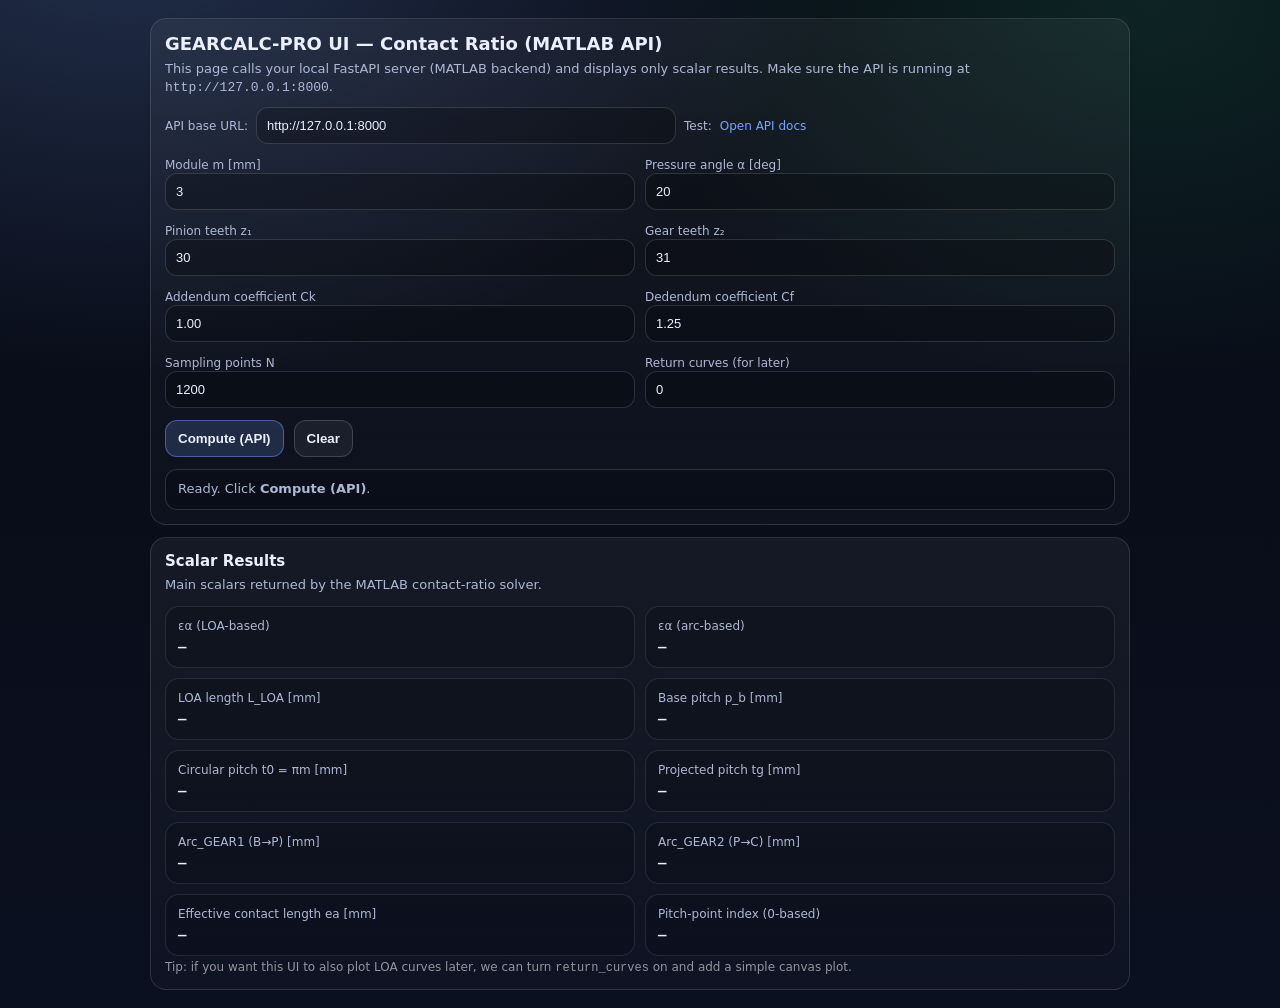
<file: index.html>
<!doctype html>
<html lang="en">
<head>
  <meta charset="utf-8" />
  <meta name="viewport" content="width=device-width,initial-scale=1" />
  <title>GEARCALC-PRO UI — Contact Ratio (MATLAB API)</title>
  <style>
    :root{
      --bg:#0b1020;
      --panel:#121b33;
      --panel2:#0f1730;
      --text:#eaf0ff;
      --muted:#aeb8d6;
      --line:rgba(255,255,255,.12);
      --ok:#3ddc97;
      --bad:#ff6b6b;
      --blue:#7aa2ff;
      --mono: ui-monospace, SFMono-Regular, Menlo, Monaco, Consolas, "Liberation Mono","Courier New", monospace;
      --sans: ui-sans-serif, system-ui, -apple-system, Segoe UI, Roboto, Helvetica, Arial;
    }
    *{box-sizing:border-box}
    body{
      margin:0;
      font-family:var(--sans);
      color:var(--text);
      background: radial-gradient(1200px 800px at 10% -10%, rgba(122,162,255,.25), transparent 60%),
                  radial-gradient(900px 650px at 90% 0%, rgba(61,220,151,.12), transparent 60%),
                  linear-gradient(180deg, #070b14, var(--bg));
      min-height:100vh;
      padding:18px;
    }
    .wrap{max-width:980px;margin:0 auto;display:flex;flex-direction:column;gap:12px}
    .card{
      background: linear-gradient(180deg, rgba(255,255,255,.05), rgba(255,255,255,.02));
      border:1px solid var(--line);
      border-radius:16px;
      padding:14px;
    }
    h1{margin:0 0 6px 0;font-size:18px;font-weight:900}
    .sub{color:var(--muted);font-size:13px;line-height:1.4}
    .grid{
      display:grid;
      grid-template-columns: 1fr 1fr;
      gap:10px;
      margin-top:10px;
    }
    @media (max-width: 800px){
      .grid{grid-template-columns:1fr}
    }
    label{font-size:12px;color:var(--muted)}
    input{
      width:100%;
      background: rgba(0,0,0,.22);
      color: var(--text);
      border:1px solid rgba(255,255,255,.14);
      border-radius:12px;
      padding:10px 10px;
      outline:none;
      font-size:13px;
    }
    input:focus{
      border-color: rgba(122,162,255,.55);
      box-shadow: 0 0 0 3px rgba(122,162,255,.18);
    }
    .row{display:flex;gap:10px;flex-wrap:wrap;align-items:center;margin-top:12px}
    .btn{
      border:1px solid rgba(255,255,255,.16);
      background: rgba(255,255,255,.06);
      color: var(--text);
      border-radius:12px;
      padding:10px 12px;
      font-weight:900;
      cursor:pointer;
    }
    .btn.primary{
      background: rgba(122,162,255,.18);
      border-color: rgba(122,162,255,.45);
    }
    .status{
      padding:10px 12px;
      border-radius:12px;
      border:1px solid rgba(255,255,255,.14);
      background: rgba(0,0,0,.18);
      color: var(--muted);
      font-size:13px;
      line-height:1.4;
      margin-top:12px;
    }
    .status.ok{border-color: rgba(61,220,151,.35); color: rgba(234,240,255,.92);}
    .status.bad{border-color: rgba(255,107,107,.45); color: rgba(234,240,255,.92);}
    .mono{font-family:var(--mono)}
    .kvs{
      display:grid;
      grid-template-columns: 1fr 1fr;
      gap:10px;
      margin-top:12px;
    }
    @media (max-width: 800px){
      .kvs{grid-template-columns:1fr}
    }
    .kv{
      background: rgba(0,0,0,.16);
      border:1px solid rgba(255,255,255,.10);
      border-radius:14px;
      padding:12px;
    }
    .kv .k{color:var(--muted);font-size:12px;margin-bottom:6px}
    .kv .v{font-family:var(--mono);font-size:14px;font-weight:800}
    .foot{color:rgba(255,255,255,.55);font-size:12px;margin-top:4px}
    .apiBox{
      margin-top:10px;
      display:flex; gap:8px; flex-wrap:wrap; align-items:center;
      color:var(--muted); font-size:12px;
    }
    .apiBox input{max-width:420px}
    a{color:var(--blue);text-decoration:none}
    a:hover{text-decoration:underline}
  </style>
</head>

<body>
<div class="wrap">

  <div class="card">
    <h1>GEARCALC-PRO UI — Contact Ratio (MATLAB API)</h1>
    <div class="sub">
      This page calls your local FastAPI server (MATLAB backend) and displays only scalar results.
      Make sure the API is running at <span class="mono">http://127.0.0.1:8000</span>.
    </div>

    <div class="apiBox">
      <span>API base URL:</span>
      <input id="apiBase" type="text" value="http://127.0.0.1:8000" />
      <span>Test:</span>
      <a href="http://127.0.0.1:8000/docs" target="_blank" rel="noreferrer">Open API docs</a>
    </div>

    <div class="grid">
      <div>
        <label>Module m [mm]</label>
        <input id="m" type="number" step="0.01" value="3">
      </div>
      <div>
        <label>Pressure angle α [deg]</label>
        <input id="alpha" type="number" step="0.01" value="20">
      </div>
      <div>
        <label>Pinion teeth z₁</label>
        <input id="z1" type="number" step="1" value="30">
      </div>
      <div>
        <label>Gear teeth z₂</label>
        <input id="z2" type="number" step="1" value="31">
      </div>
      <div>
        <label>Addendum coefficient Ck</label>
        <input id="Ck" type="number" step="0.01" value="1.00">
      </div>
      <div>
        <label>Dedendum coefficient Cf</label>
        <input id="Cf" type="number" step="0.01" value="1.25">
      </div>
      <div>
        <label>Sampling points N</label>
        <input id="N" type="number" step="50" value="1200">
      </div>
      <div>
        <label>Return curves (for later)</label>
        <input id="returnCurves" type="number" step="1" value="0" title="0 = false, 1 = true">
      </div>
    </div>

    <div class="row">
      <button class="btn primary" id="btnCompute">Compute (API)</button>
      <button class="btn" id="btnClear">Clear</button>
    </div>

    <div class="status" id="status">Ready. Click <b>Compute (API)</b>.</div>
  </div>

  <div class="card">
    <h1 style="font-size:15px;margin:0 0 6px 0;">Scalar Results</h1>
    <div class="sub">Main scalars returned by the MATLAB contact-ratio solver.</div>

    <div class="kvs">
      <div class="kv"><div class="k">εα (LOA-based)</div><div class="v" id="epsLOA">—</div></div>
      <div class="kv"><div class="k">εα (arc-based)</div><div class="v" id="epsArcs">—</div></div>

      <div class="kv"><div class="k">LOA length L_LOA [mm]</div><div class="v" id="LLOA">—</div></div>
      <div class="kv"><div class="k">Base pitch p_b [mm]</div><div class="v" id="pb">—</div></div>

      <div class="kv"><div class="k">Circular pitch t0 = πm [mm]</div><div class="v" id="t0">—</div></div>
      <div class="kv"><div class="k">Projected pitch tg [mm]</div><div class="v" id="tg">—</div></div>

      <div class="kv"><div class="k">Arc_GEAR1 (B→P) [mm]</div><div class="v" id="arc1">—</div></div>
      <div class="kv"><div class="k">Arc_GEAR2 (P→C) [mm]</div><div class="v" id="arc2">—</div></div>

      <div class="kv"><div class="k">Effective contact length ea [mm]</div><div class="v" id="ea">—</div></div>
      <div class="kv"><div class="k">Pitch-point index (0-based)</div><div class="v" id="idxP0">—</div></div>
    </div>

    <div class="foot">
      Tip: if you want this UI to also plot LOA curves later, we can turn <span class="mono">return_curves</span> on and add a simple canvas plot.
    </div>
  </div>

</div>

<script>
  const el = (id) => document.getElementById(id);

  function fmt(v, nd=8){
    if (v === null || v === undefined) return "—";
    if (!Number.isFinite(v)) return "—";
    const s = Number(v).toFixed(nd);
    return s.replace(/(\.\d*?[1-9])0+$/,'$1').replace(/\.0+$/,'');
  }

  function setStatus(kind, msg){
    const s = el("status");
    s.className = "status " + (kind || "");
    s.innerHTML = msg;
  }

  function clearResults(){
    ["epsLOA","epsArcs","LLOA","pb","t0","tg","arc1","arc2","ea","idxP0"].forEach(id => el(id).textContent = "—");
  }

  async function compute(){
    clearResults();
    setStatus("", "Calling API...");

    const apiBase = el("apiBase").value.trim().replace(/\/+$/,"");
    const url = apiBase + "/api/v1/contact-ratio";

    const payload = {
      m: parseFloat(el("m").value),
      alpha_deg: parseFloat(el("alpha").value),
      z1: parseInt(el("z1").value, 10),
      z2: parseInt(el("z2").value, 10),
      Ck: parseFloat(el("Ck").value),
      Cf: parseFloat(el("Cf").value),
      N: parseInt(el("N").value, 10),
      return_curves: (parseInt(el("returnCurves").value, 10) === 1)
    };

    try{
      const res = await fetch(url, {
        method: "POST",
        headers: {"Content-Type":"application/json"},
        body: JSON.stringify(payload)
      });

      const data = await res.json().catch(() => ({}));
      if (!res.ok){
        const detail = data.detail || "API error";
        throw new Error(detail);
      }

      const c = data.contact || {};
      el("epsLOA").textContent  = fmt(c.eps_LOA, 10);
      el("epsArcs").textContent = fmt(c.eps_arcs, 10);
      el("LLOA").textContent    = fmt(c.L_LOA, 10);
      el("pb").textContent      = fmt(c.p_b, 10);
      el("t0").textContent      = fmt(c.t0, 10);
      el("tg").textContent      = fmt(c.tg, 10);
      el("arc1").textContent    = fmt(c.arc_GEAR1, 10);
      el("arc2").textContent    = fmt(c.arc_GEAR2, 10);
      el("ea").textContent      = fmt(c.ea, 10);
      el("idxP0").textContent   = (c.idxP0 !== undefined) ? String(c.idxP0) : "—";

      setStatus("ok",
        `OK. εα(LOA) = <span class="mono">${fmt(c.eps_LOA, 8)}</span>, ` +
        `εα(arcs) = <span class="mono">${fmt(c.eps_arcs, 8)}</span>.`
      );

    } catch(err){
      console.error(err);
      setStatus("bad",
        `Error: <span class="mono">${String(err.message || err)}</span><br>` +
        `Make sure the API server is running and reachable at <span class="mono">${el("apiBase").value}</span>.`
      );
    }
  }

  el("btnCompute").addEventListener("click", compute);
  el("btnClear").addEventListener("click", () => { clearResults(); setStatus("", "Cleared. Ready."); });

  clearResults();
</script>
</body>
</html>
</file>
